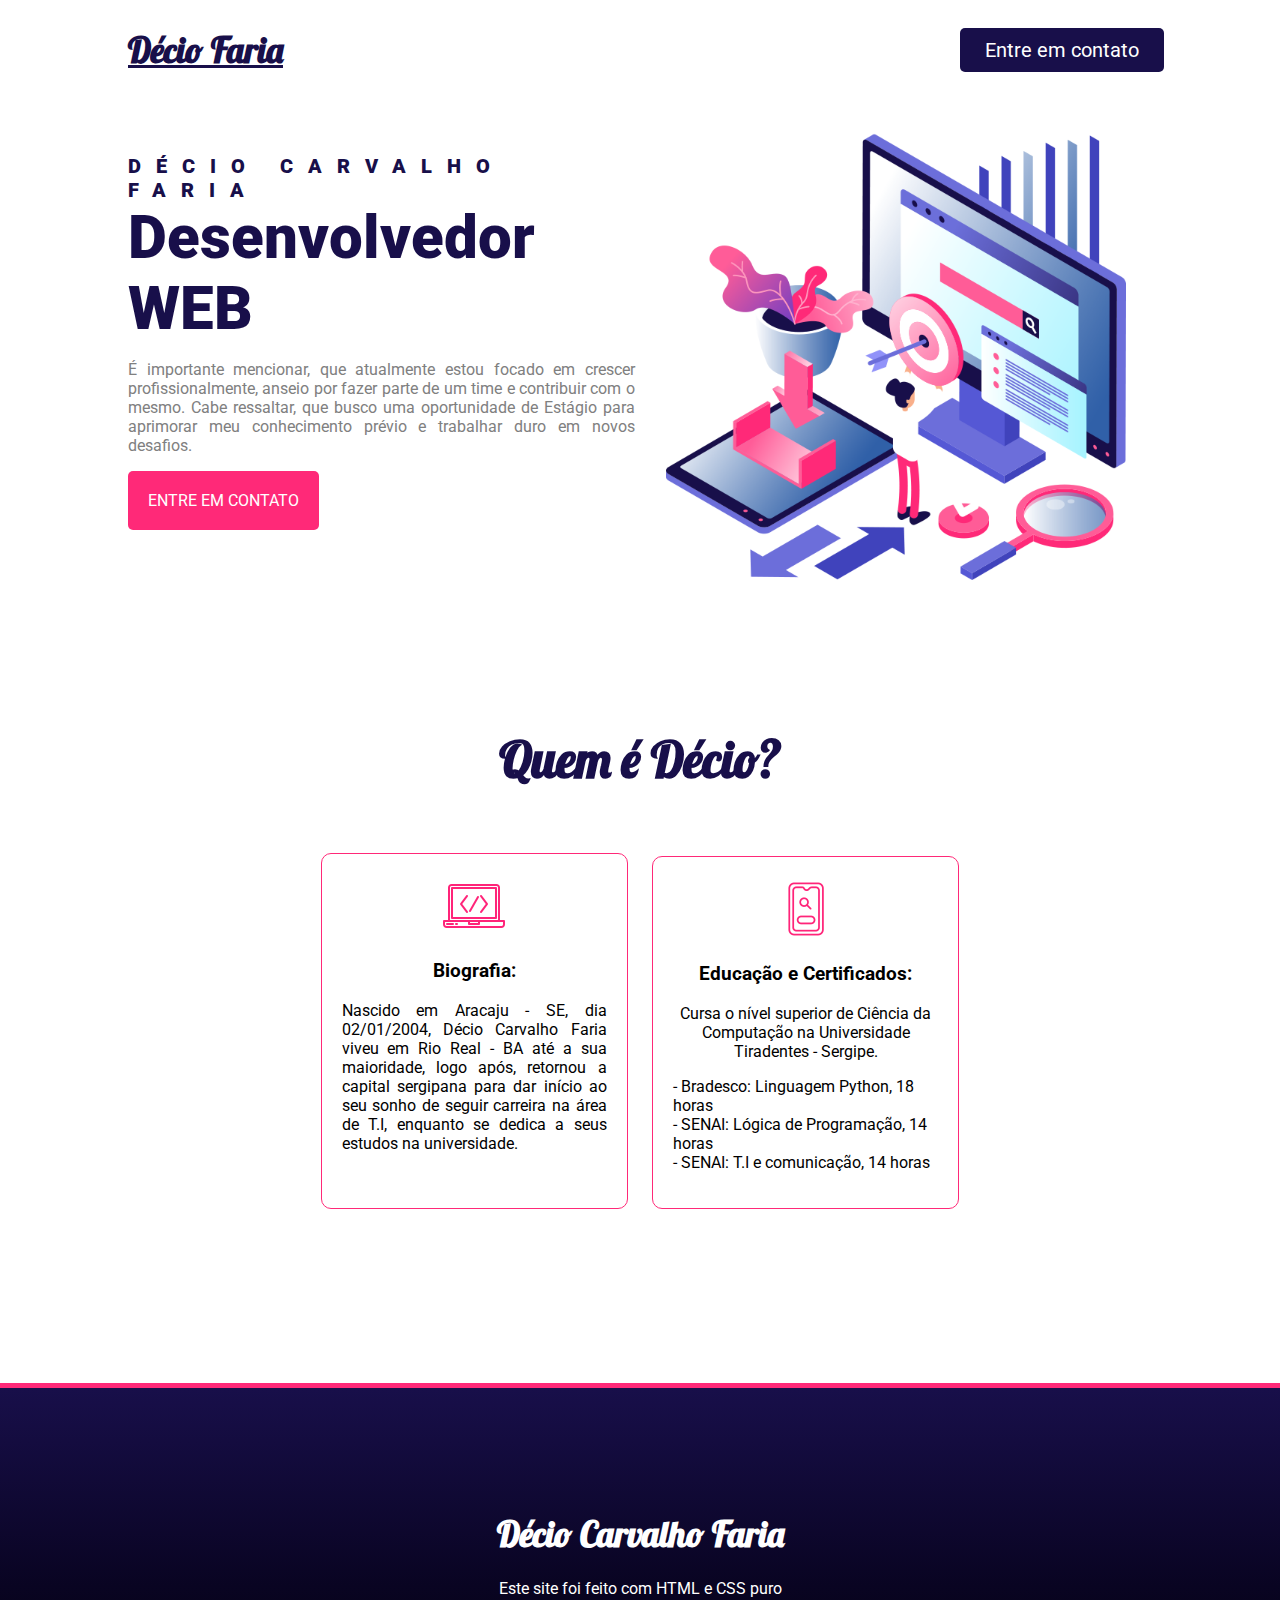
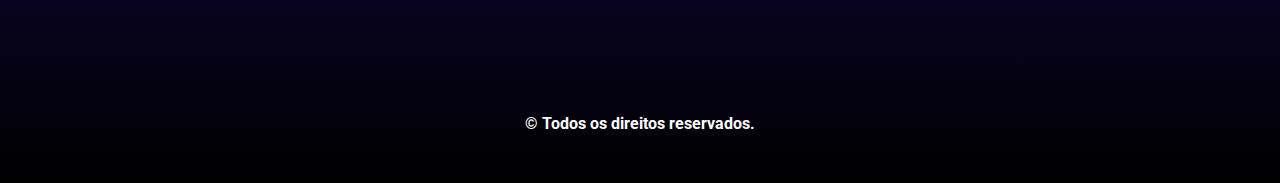
<file: index.html>
<!DOCTYPE html>
<html lang="pt-br">
<head>
    <meta charset="UTF-8">
    <meta http-equiv="X-UA-Compatible" content="IE=edge">
    <meta name="viewport" content="width=device-width, initial-scale=1.0">
    <meta name="description" content="Tudo sobre o desenvolvedor Décio Faria">
    <meta name="keywords" content="biografia, currículo, desenvolvedor, web">
    <link rel="stylesheet" href="style.css">
    <link rel="stylesheet" href="responsivo.css">
    <title>DÉCIO FARIA</title>
</head>

<body>
    <nav class="navbar">
        <div class="logo">
            <h1 style="text-decoration: underline;">Décio Faria</h1>
        </div>
        <div class="menu">
            <a id="botao" href="contato.html">Entre em contato</a>
        </div>
    </nav>
    
    <header class="header">
        <div class="headline">
            <h2 style="letter-spacing: 15px;">DÉCIO CARVALHO FARIA</h2>
            <h2 style="font-size: 60px;">Desenvolvedor WEB</h2>
            <p>É importante mencionar, que atualmente estou focado em crescer profissionalmente,
                anseio por fazer parte de um time e contribuir com o mesmo. Cabe ressaltar, que busco 
                uma oportunidade de Estágio para aprimorar meu conhecimento prévio e trabalhar duro 
                em novos desafios.</p>
            <a href="contato.html" class="contact-btn">Entre em contato</a>
        </div>
        <div class="img-headline">
            <img style="max-width: 90%;" src="img/hero_right.png">
        </div>
    </header>

    <section>
        <h2>Quem é Décio?</h2>
        <div class="servicos">
            <div class="card">
                <img src="img/pc.png">
                <div class="card-text">
                    <h3>Biografia:</h3>
                    <p style="text-align: justify;">
                        Nascido em Aracaju - SE, dia 02/01/2004, Décio Carvalho Faria viveu em Rio Real - BA até a sua maioridade, logo após, retornou a capital sergipana para dar início ao seu sonho de seguir carreira na área de T.I, enquanto se dedica a seus estudos na universidade. <br><br>
                    </p>
                </div>
                <div class="texto-oculto">
                    <h3>Soft Skills</h3>
                    <p>
                        Perfil comunicativo, possui raciocínio criativo durante a mitigação dos desafios que possam surgir, ademais, sabe que o trabalho em equipe é essencial.
                    </p>
                </div>
            </div>
            <div class="card">
                <img src="img/smartphone.png">
                <div class="card-text">
                    <h3>Educação e Certificados:</h3>
                    <p style="text-align: center;">
                        Cursa o nível superior de Ciência da Computação na Universidade Tiradentes - Sergipe. <br>
                    </p>
                    <p style="text-align: left;"> 
                        - Bradesco: Linguagem Python, 18 horas <br>
                        - SENAI: Lógica de Programação, 14 horas <br>
                        - SENAI: T.I e comunicação, 14 horas
                    </p>
                </div>
                <div class="texto-oculto">
                    <h3>Hard Skills</h3>
                    <p style="text-align: left;">
                        - Linguagem CSS <br>
                        - Linguagem HTML <br>
                        - Linguagem Python <br>
                        - Numpy, Pandas, Pyautogui, Random, Requests
                    </p>
                </div>
            </div>
        </div>
    </section>

    <footer>
        <div class="logo-rodape">
            <h1 class="agencia">Décio Carvalho Faria</h1>
            <p style="color: white;">Este site foi feito com HTML e CSS puro</p>
        </div>
        <b style="color: white;">© Todos os direitos reservados.</b>
    </footer>
</body>
</html>
</file>
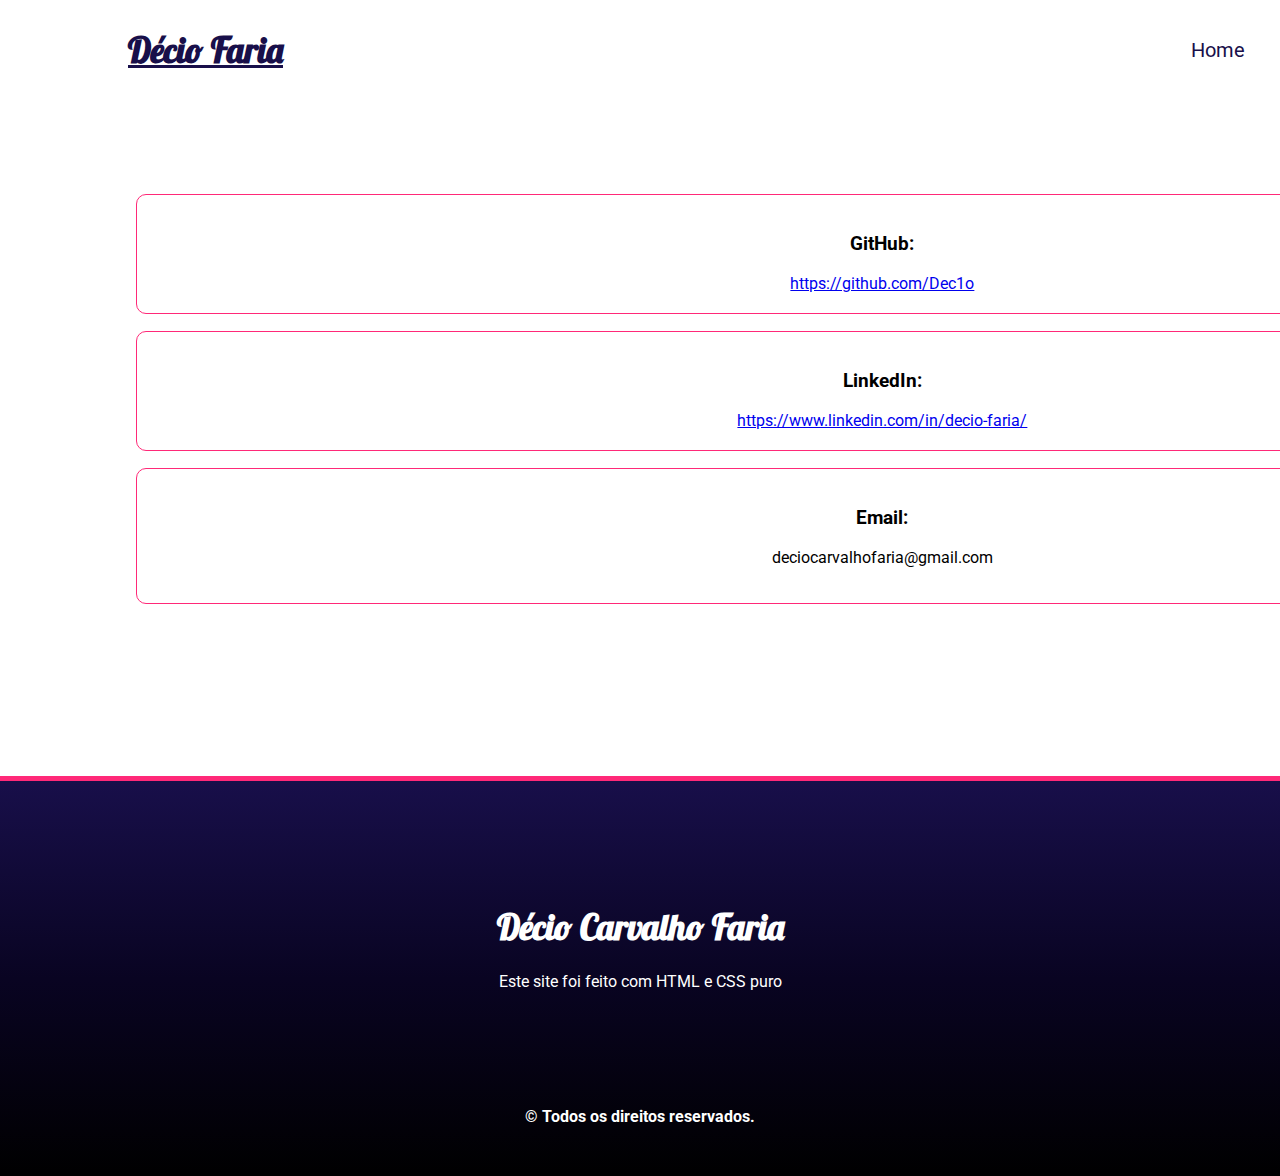
<file: contato.html>
<!DOCTYPE html>
<html lang="pt-br">
<head>
    <meta charset="UTF-8">
    <meta http-equiv="X-UA-Compatible" content="IE=edge">
    <meta name="viewport" content="width=device-width, initial-scale=1.0">
    <link rel="stylesheet" href="style.css">
    <link rel="stylesheet" href="responsivo.css">
    <title>ENTRE EM CONTATO</title>
</head>

<body>
    <nav class="navbar">
        <div class="logo">
            <h1 style="text-decoration: underline;">Décio Faria</h1>
        </div>
        <div class="menu">
            <a href="index.html">Home</a>
        </div>
    </nav>  
    
    <section>
        <div class="servicos">
            <div class="card-2">
                <div class="card-text">
                    <h3>GitHub:</h3>
                    <a  target="_blank" href="https://github.com/Dec1o">https://github.com/Dec1o</a>
                </div>
            </div>
            
            <div class="card-2">
                <div class="card-text">
                    <h3>LinkedIn:</h3>
                    <a  target="_blank" href="https://www.linkedin.com/in/decio-faria/">https://www.linkedin.com/in/decio-faria/</a>
                </div>
            </div>

            <div class="card-2">
                <div class="card-text">
                    <h3>Email:</h3>
                    <p>
                        deciocarvalhofaria@gmail.com
                    </p>
                </div>
            </div>
        </div>
    </section>

    <footer>
        <div class="logo-rodape">
            <h1 class="agencia">Décio Carvalho Faria</h1>
            <p style="color: white;">Este site foi feito com HTML e CSS puro</p>
        </div>
        <b style="color: white;">© Todos os direitos reservados.</b>
    </footer>
</body>
</html>
</file>
<file: style.css>
@import url('https://fonts.googleapis.com/css2?family=Lobster&family=Roboto:ital,wght@0,100;0,300;0,400;0,500;0,700;0,900;1,100;1,300;1,400;1,500;1,700;1,900&display=swap');

*{
    box-sizing: border-box;
}

body{
    margin: 0;
    font-family: 'Roboto', sans-serif;
}

.navbar{
    display: flex;
    flex-flow: row wrap;
    height: 100px;
    background-color: white;
    justify-content: center;
    align-items: center;
    position: fixed;
    width: 100%;
}

.logo{
    margin-left: 10%;
    float: 20%;
    text-align: left;
}
.logo h1{
    font-family: 'Lobster', cursive;
    color: #180F4A;
    font-size: 35px;
}

.menu{
    flex: 70%;
    text-align: right;
    padding: 20px;
}
.menu a{
    color: #180F4A;
    text-decoration: none;
    font-size: 20px;
    padding: 20px 15px;
}
.menu a:hover{
    color: #ff2978;
    border-top: 5px solid #180F4A;
}

#botao{
    background-color: #180F4A;
    padding: 10px 25px;
    color: white;
    border-radius: 5px;
    margin-right: 10%;
    margin-left: 5%;
}
#botao:hover{
    border: none;
    background: #ff2978;
}

.header{
    display: flex;
    flex-flow: row wrap;
    height: auto;
    justify-content: center;
    align-items: center;
    background-color: white;
    padding-top: 100px;
}

.headline{
    flex: 40%;
    margin-left: 10%;
}

.headline h2{
    font-weight: 900;
    font-size: 20px;
    color: #180F4A;
    padding: 0;
    margin: 0;
}

.headline p{
    color: gray;
    text-align: justify;
    margin-right: 1%;
}

.contact-btn{
    display: inline-block;
    background-color: #ff2978;
    padding: 20px;
    color: white;
    text-transform: uppercase;
    border-radius: 5px;
    text-decoration: none;
}

.contact-btn:hover{
    background-color: #180F4A;
}

.img-headline{
    flex: 40%;
    margin-right: 10%;
    text-align: center;
}

section{
    display: inline-block;
    margin-top: 80px;
    margin-left: 5%;
    margin-right: 5%;
    padding: 5%;
    text-align: center;
}

section h2{
    width: 100%;
    font-size: 50px;
    margin: 0;
    font-family: 'Lobster', cursive;
    font-weight: bold;
    color: #180F4A;
}

.servicos{
    display: inline-block;
    margin-top: 5%;
}

.card{
    display: inline-block;
    width: 30%;
    padding: 20px;
    margin: 1%;
    border: 1px solid #ff2978;
    border-radius: 10px;
    cursor: pointer;
}

.card-2{
    display: inline-block;
    width: 180%;
    padding: 20px;
    margin: 1%;
    border: 1px solid #ff2978;
    border-radius: 10px;
}

.texto-oculto{
    display: none;

}

.card:hover{
    background-color: #ff2978;
    color: white;
    padding: 40px;
}

.card:hover img{
    display: none;
}

.card:hover .card-text{
    display: none;
}

.card:hover .texto-oculto{
    display: block;
}

footer{
    margin-top: 100px;
    height: 400px;
    background-image: linear-gradient(180deg, #180F4A, #090422, black);
    text-align: center;
    border-top: 5px solid #ff2978;
}

.logo-rodape{
    padding: 100px;

}

.agencia{
    font-family: 'Lobster', cursive;
    color: white;
    font-size: 35px;
}
</file>
<file: responsivo.css>
@media screen and (max-width:1005px){
    .navbar{
        position: relative;
    }
    
    .menu{
        display: none;
    }

    .logo{
        margin: 0;
        text-align: center;
    }

    .header{
        padding-top: 50px;
    }

    .headline{
        flex: 100%;
        margin: 5%;
        text-align: center;
    }

    .headline p{
        text-align: center;
    }

    .img-headline{
        flex: 100%;
        margin: 5%;
        text-align: center;
    }

    .card{
        width: 100%;
    }

    .card-2{
        width: 100%;
    }
}
</file>
